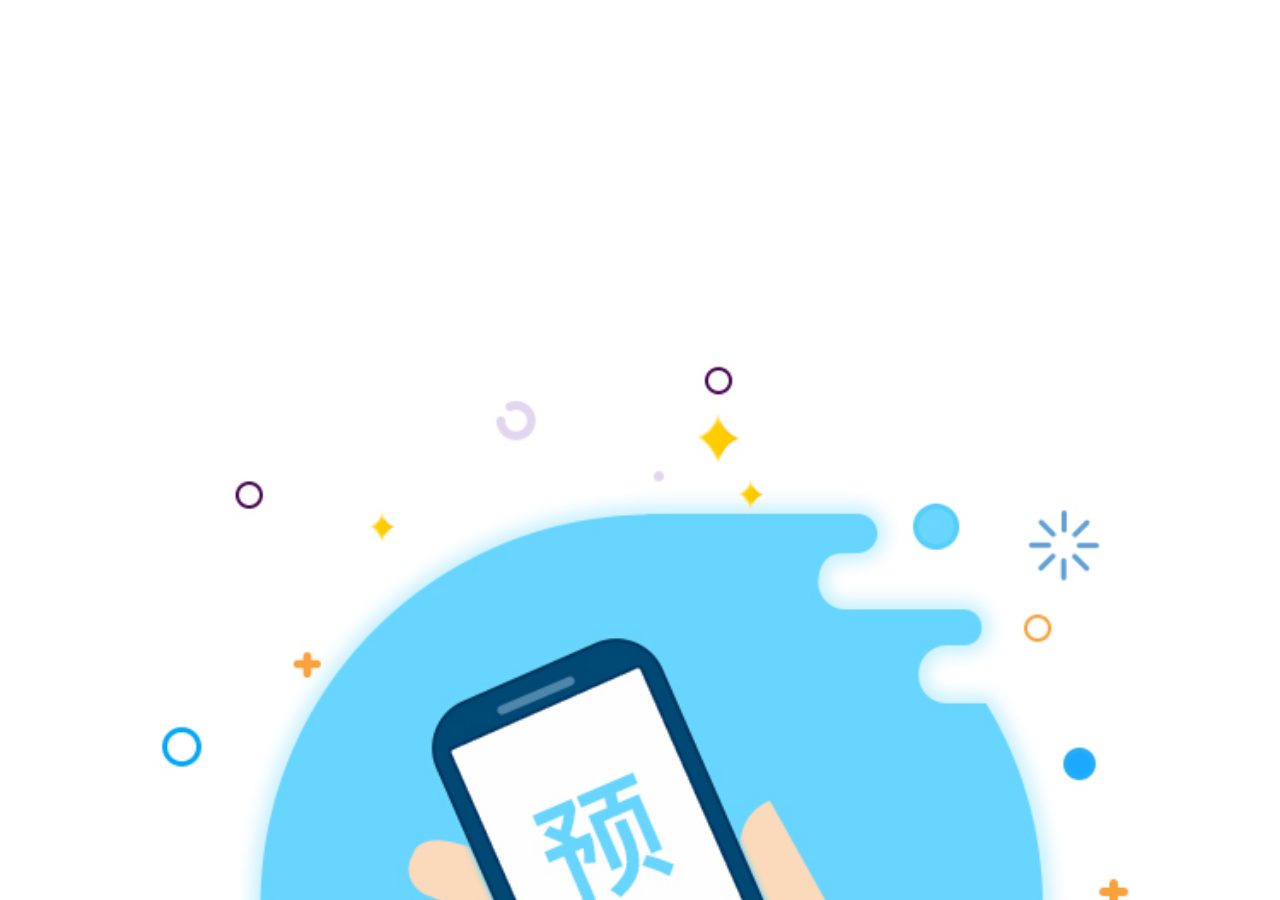
<file: index.html>
<!DOCTYPE html>
<html ng-app="myapp">
<head>
    <meta charset="UTF-8">
    <meta name="viewport" content="initial-scale=1, maximum-scale=1, user-scalable=no, width=device-width">
    <title>好停</title>
    <link href="lib/css/ionic.min.css" rel="stylesheet">
    <link href="css/style.css" rel="stylesheet">
    <script src="lib/js/ionic.bundle.min.js"></script>
    <script src="js/app.js"></script>
    <script src="views/findvehicle/findvehicle.js"></script>
    <script src="views/sweeppay/sweeppay.js"></script>
    <script src="views/register/register.js"></script>
    <script src="views/signin/signin.js"></script>
    <script src="views/meofroll/meofroll.js"></script>
    <script src="views/Searchvehicle/Searchvehicle.js"></script>
    <script src="views/install/install.js"></script>
    <script src="views/guide/guide.js"></script>
</head>
<body ng-controller="myCtyl">
<script id="my-modal.html" type="text/ng-template">
    <ion-modal-view style="padding: 50% 25%;background: rgba(0,0,0,0.5)">
        <ion-content style="position:initial;background-color: #fff; overflow: hidden;" overflow-scroll="true" id="tanchuang">
            <div class="title">提示</div>
            <div class="cont">您未登陆，请登陆后使用</div>
            <div class="row">
                <div class="col" ng-click="closeModal()">取消</div>
                <div class="col" ng-click="closeModal()" ui-sref="register" style="background-color: #2badf1">登陆</div>
            </div>
        </ion-content>
    </ion-modal-view>
</script>
<ion-nav-view>

</ion-nav-view>
</body>
</html>
</file>
<file: css/style.css>
img{display:inline-block;}
html{font-size: 100%;}
*{font-family: "Microsoft YaHei", "微软雅黑", "宋体"}
a{text-decoration: none;}


#tanchuang .scroll{background-color: #fff;text-align: center;}

#home .heade{background:none;}
#home .heade img{width: 83%;}
#home .has-header{top:36px}
#home .heade .title{font-size: 1.3rem;color: #fff; font-weight: normal;}
#home .me-ico,#home .qipao-ico{width: 51px;height: 51px; background:none;}
#home .weather{margin: 5%; background-color: #64acf1;border-radius: 5px;padding:3% 2%;}
#home .weather .row{padding: 0;}
#home .weather .row .col{padding:  5px 5px;}
#home .weather .row .left .top h2{ font-size: 0.7rem; color: #fff; margin-bottom: 1%;}
#home .weather .row .left .top h2 span{margin-bottom: -2px;}
#home .weather .row .left .top h2 span img{width: 9%;}
#home .weather .row .left .mid {display: block; margin-top: 4%;}
#home .weather .row .left .mid h2{font-size: 1.8rem;display: block ;color: #fff;margin-bottom: 1%;}
#home .weather .row .left .mid h2 span{height: 60px;}
#home .weather .row .left .mid h2 span img{width: 17%; margin-left: -7px;}
#home .weather .row .left .bot span{width: 21%; float: left; margin-right: 10px;}
#home .weather .row .left .bot span img{width: 100%}
#home .weather .row .left .bot .right{float: left;}
#home .weather .row .left .bot .right h3{color: #fff;margin-bottom: 4%; font-size: 0.7rem;}
#home .weather .row .left .bot .right p{color: #fff; margin-bottom: 0;font-size: 0.7rem;padding:0 5px;background-color: #6090e4; border-radius: 2px; height: 125%;line-height: 125%}

#home .weather .row .right .top{ padding-top: 2.5%}
#home .weather .row .right .top h2{font-size: 0.7rem; color: #fff;}
#home .weather .row .right .mid{margin-bottom: 1%;margin-top: 7%;}
#home .weather .row .right .mid a{height: 150%;width: 13%; text-align: center;line-height: 150%;background-color: #fff;border-radius:5px;display: inline-block; }
#home .weather .row .right .bot {margin-top: 5%;}
#home .weather .row .right .bot p{ font-size: 0.7rem;line-height: 150%; color: #fff; margin-bottom: 0;}


#home .qiandao{position: absolute;right: 0;width: 18%; top: 29%;z-index: 1}
#home .qiandao img{width: 100%;}
#home .list{ padding-top: 11%;margin-bottom: 32%;}
#home .list .item{ width:88.5%;padding:5.4%;border-radius: 60px; margin: 0 auto;margin-top: 5%; color: #fff;font-size: 1.5rem;text-align: right;padding-right: 28%;}
#home .list .item:nth-child(1){background-color: #4599e1;border:  1px solid #458ee1;box-shadow: 0 2px 10px rgba(69,153,225,0.8),0 2px 15px rgba(69,153,225,0.3)}
#home .list .item:nth-child(2){background-color: #68b2f0;border: 1px solid #68abf0;box-shadow: 0 2px 10px rgba(104,178,240,0.8),0 2px 15px rgba(104,178,240,0.3)}
#home .list .item:nth-child(3){background-color: #67d6ff;border:  1px solid #67cfff;box-shadow: 0 2px 10px rgba(103,214,255,0.8), 0 2px 15px rgba(103,214,255,0.3)}
#home .list .item:nth-child(4){background-color: #52e4ee;border: 1px solid #52ddee;box-shadow: 0 2px 10px rgba(82,228,238,0.8), 0 2px 15px rgba(82,228,238,0.3)}
#home .list .item span{position: absolute;top: 1.4%;left: 0.4%;width: 17.2%;}
#home .list .item span img{width: 100%}
#home .list .activated{box-shadow: none !important;}


#install .cont img{width: 100%;display: block;}
#install .cont{padding:10% 0 10% 0 }
#install .cont .zhuangtai{padding-bottom: 12.5%;border-bottom: 1px solid #e7e9f6; margin-left: 15%;}
#install .cont .zhuangtai .touxiang{width: 27%;border-radius: 50%;box-shadow: 0 0 10px rgba(0,0,0,.2);overflow: hidden}
#install .cont .zhuangtai .mingzi{ position: absolute;top: 2.5%;margin-left: 29%}
#install .cont .zhuangtai .mingzi h2{font-size: 1.3rem;font-weight: bold}
#install .cont .zhuangtai .mingzi .yidenglu h3{font-size: 1.3rem;color: #485668;margin-bottom: 7%;margin-top: -13%}
#install .cont .zhuangtai .mingzi .yidenglu .ico{width: 25%;float: left;margin-right: 5%;}
#install .cont .zhuangtai .mingzi .yidenglu .bianji{font-size:0.75rem;color:#45c3ff }
#install .cont .list{padding-top: 4%;}
#install .cont .item{border: none; font-size:1rem;color: #737c89;padding-top:8%;padding-bottom: 8%;border-left:10px solid #fff;padding-left: 27%;}
#install .cont .list .activated{background: #f7f7f7;border-left:10px solid #77c4f9 ;color:#77c4f9; }
#install .cont .item a{padding-left: 50px;}
#install .cont .item i{width: 8%;margin-left: 10%;}
#install .cont .item b{top: 30%;background-color: #fd6a97;box-shadow: 0 3px 10px rgba(255,202,218,1)}
#install .cont .item span{;float:right;top: 30%;font-size: 0.8rem;color: #fc6b98;}
#install .cont .shezhi{width: 100%;padding-left: 2.5%;font-size: 1rem;color: #737c89;margin-top: 55%;border-top: 1px solid #e7e9f6; padding-top: 8%;margin-left: 15%;}
#install .cont .shezhi div{width: 8%;float:left;display: inline-block;margin-right: 6%;}


#findvehicle .bar-header{background-color: #7ac6fa; height: 49px; padding: 5px 0;}
#findvehicle .heade button{background: none;text-align: center; line-height: 34px;padding-top: 5px;}
#findvehicle .heade button img{width: 50%;}
#findvehicle .heade .item-input-inset{padding-top: 7px;}
#findvehicle .heade .item-input-wrapper{height: 34px; margin: 0; background-color: #a1d7fb;}
#findvehicle .heade .item-input-wrapper input{ color: #fff;}
#findvehicle .heade .yuying{padding-top: 2px;}

#findvehicle .bg{ width: 100%;}
#findvehicle .bg img{ width: 100%;}
#findvehicle .yuyue{ position: absolute; bottom:-149px; width: 100%; transition: 0.2s all;}
#findvehicle .butn{bottom:0;}
#findvehicle .yuyue .title{ position: relative; background-color: #fff;border-bottom: 2px solid #d9d9d9;text-align: center; height: 48px;line-height: 48px; color:#666;font-size: 1.2rem;}
#findvehicle .yuyue .title button{background:none;border: none; position: absolute;right: 5px; top:-44px;}
#findvehicle .yuyue .title button{transition: 0.2s all;width: 20%; background: url(../images/findvehicle/caidan_ico.png) no-repeat center  ; background-size: 80%; transform:rotate(180deg) }
#findvehicle .yuyue .title button img{width: 100%;}
#findvehicle .butn .title button{ transform:rotate(0deg)}
#findvehicle .yuyue .title span{ padding-top: 5px;}
#findvehicle .yuyue .title span img{width: 8.5%;position: absolute;top:9px;left: 4%;}
#findvehicle .yuyue .left{float: left;}
#findvehicle .yuyue .left h2{color: #333}
#findvehicle .yuyue .left p{color: #6e6e6e}
#findvehicle .yuyue .right{float: right; padding: 5px 5.5%; border: 1px solid #699bee; border-radius: 5px;}
#findvehicle .yuyue .cont{background-color: #fff;height:147px;padding: 0 0 0 16px;}
#findvehicle .yuyue .cont .item{padding:16px 16px 8px 0; border: none; border-bottom: 2px solid #d9d9d9;}



#sweeppay .bar-header{background-color: #7ac6fa; height: 49px; padding: 5px 0;}
#sweeppay .heade button{background: none;text-align: center; line-height: 34px;padding-top: 5px;}
#sweeppay .heade button img{width: 50%;}
#sweeppay .heade { font-size: 1rem;text-align: center; line-height: 39px;}
#sweeppay .heade .chepai{font-size:1rem;padding-top: 0; color: #fff;}
#sweeppay .heade .title{color: #fff; font-size: 1.2rem}
#sweeppay .bg{width: 105%;margin-left: -1.5%;}
#sweeppay .cont{top: 49px}
#sweeppay .deng{position: absolute;top:73.5%;left: 40%;width: 22%;}
#sweeppay .deng img{width: 100%;}
#sweeppay .deng .text{text-align: center; color: #eee;}


#register .scroll{height: 100%;}
#register .cont{ height: 100% !important;}
#register .cont .bg{width: 100%}
#register .cont .logo{position: absolute;left: 30%;top:4%;width: 40%;}
#register .cont .logo img{width: 100%;}
#register .cont .besides{position: absolute;bottom: 1%; width: 100%;padding: 0 11.5%;}
#register .cont .besides .row{padding-top: 7%; border-top: 1px solid #e5e5e5;}
#register .cont .besides .row:after{content:"其他登陆方式" ;position: absolute; left: 37%; top:-10%; background-color: #fff; font-size: 0.9rem;color: #c4c4c4; padding: 0 2.5%;}
#register .cont .besides .col{text-align: center;}
#register .cont .besides .col img{width:62% }
#register .cont .login{position: absolute;top: 29.5%; }
#register .cont .login .title_top{width: 100%;}
#register .cont .login .title_top img{width: 100%;}
#register .cont .login .cont{background: url(../images/register/content_bg.png) repeat-y; background-size: 100%;padding: 0 10.2%; margin-top: -2%;padding-top: 2%; padding-bottom: 10px}
#register .cont .row{padding-top: 0;}
#register .cont .row .col{text-align: center; font-size: 1.1rem;padding-top: 0;}
#register .cont .row .col a{color: #2badf1;padding: 0 14.5% 10px 14.5%;border-bottom: 4px solid #2badf1;}
#register .cont .row .col-show a{ color:#b0e6fe;border-color:#b0e6fe;}
#register .cont .lgoin input{font-size: 1.2rem;margin-top: -3%;padding-bottom: 1%;color: #c1c1c1}
#register .cont .lgoin i img{width: 51%;}
#register .cont .lgoin { margin-top: 8%;}
#register .cont .lgoin .icon{display: inline-block;}
#register .cont .lgoin .item-input{border-bottom: 1px solid #e9e9e9;padding-top: 7%;padding-bottom: 1%;}
#register .cont .lgoin .verify{padding-left: 18%}
#register .cont .lgoin .verify-div{margin-right: 29%;}
#register .cont .lgoin .verify-btn{position: absolute;right: 10%;top:59.9%;border:1px solid #7bc7f9;background-color: #fff;border-radius: 4px;padding: 2.8% 1.5%;color: #7bc7f9;}
#register .cont .lgoin .activated{color: #fff;background-color: #7bc7f9;}
#register .cont .lgoin .forget{padding: 2.5% 0 7% 0;}
#register .cont .lgoin .forget a{font-size: 0.7rem;color: #949494;float: right;}
#register .cont .sub-btn{background: url(../images/register/footer.png) no-repeat;background-size: 100%; text-align: center; height: 50%;}
#register .cont .sub-btn button{border: none; background: none;color: #fff;font-size: 1.2rem;padding: 6.5% 34.5% 7.5% 34.5%}
#register .cont .sub-btn .activated{background: url(../images/register/footer_dian.png) no-repeat;background-size: 100%;text-align: center; height: 50%; width: 100%;}



#signin .bar-header{background-color: #7ac6fa; height: 49px; padding: 5px 0;}
#signin .heade button{background: none;text-align: center; line-height: 34px;padding-top: 5px;}
#signin .heade button img{width: 50%;}
#signin .heade { font-size: 1rem;text-align: center; line-height: 39px;background: none;}
#signin .heade .chepai{font-size:1rem;padding-top: 0; color: #fff;}
#signin .heade .title{color: #fff; font-size: 1.2rem}
#signin{background-color: #ededed;}
#signin .cont {top: 0;}
#signin .cont .top{width: 100%;position: relative;}
#signin .cont .top img{width: 100%; display: block;}
#signin .cont .top h2{font-size: 0.9rem;color: #2a9ce7;position: absolute;top: 83%;left: 50%;transform: translate(-50%,0)}
#signin .cont .top h2 b{font-weight: normal;}
#signin .cont .top h2 .b{color:#fd6a97;}
#signin .cont .course {width: 100%;position: relative;}
#signin .cont .course>img{width: 100%;position: relative;z-index:5;display: block}
#signin .cont .course .cont_bg {position: absolute;}
#signin .cont .course .jindu {width:100%;height: 10px;background-image: linear-gradient(to left,rgba(253,106,151,1),rgba(253,106,151,0.3)); border-radius: 5px;position: absolute;right: 9%; top: 41.3%;transform: translate(0,-50%);}
#signin .cont .course .tianshu {position: absolute;background:none; z-index: 5;width: 7%;top:26%;transform: translate(-50%,-50%);}
#signin .cont .course .tianshu img{width: 100%;display: block;}
#signin .cont .course .tianshu span{color: #fff; font-size: 0.6rem;position: absolute;top: 45%;left: 50.5%;transform: translate(-50%,-50%);z-index: 5;}
#signin .cont .course .tian{position: absolute;z-index: 10;top: 47%;width: 100%;}
#signin .cont .course .tian>span{position: absolute;width: 5.5%;}
#signin .cont .course .tian>span img{width: 100%;display: block}
#signin .cont .course .tian>span p{display: inline-block;position: absolute;margin: 0;top: 15%;left: 10%;}
#signin .cont .course .tian>span:nth-child(1){color: #ff4880; left: 20%}
#signin .cont .course .tian>span:nth-child(2){color: #11b3f4; left: 71.5%;}
#signin .cont .course .tian .jp{position: absolute;left: 36%; width: 7%;margin-top: 2%;}
#signin .cont .course .tian .jp img{width: 100%;display: block}
#signin .cont .course .tian .jp span{width: 350%;position: absolute;left: -120%;height: 180%;}
#signin .cont .course .tian .jp span .img-lin{width: 100%;background: url(../images/signin/lingqu_bg.png) no-repeat;background-size: 100%; height: 100%;}
#signin .cont .course .tian .activated span .img-lin{background: url(../images/signin/lingqu_bg_dian.png) no-repeat;background-size: 100%;}
#signin .cont .course .tian .jp span .img-yilin{width: 100%;background: url(../images/signin/lingqu_bg_yidian.png) no-repeat;background-size: 100%; height: 100%;}
#signin .cont .course .tian .jp span p{position: absolute;padding:9%;width: 100%;text-align: center; top:0;left:0;color: #54aeec;font-size:0.8rem}
#signin .cont .rule{ padding: 6% 6% 30% 6%;background-color: #fff;margin-top: 2%; }
#signin .cont .rule h2{font-size: 1.05rem;color: #7bc7f9;font-weight: bold; margin-bottom: 4.5%;}
#signin .cont .rule p{font-size: 0.8rem;color: #a9a9a9; margin-bottom: 0;}
#signin .popover{left: 50% !important; top: 50% !important;}
#signin .modl{background-color: rgba(0,0,0,.5);position: absolute;z-index: 0;top: 0;left: 0;}



#signinprize {background-color: rgba(0,0,0,0.5)}
#signinprize .tan {background: none;position: absolute;z-index: 10;top: 25% !important;}
#signinprize .tan img{display: block;width: 100%}
#signinprize .tan {width: 100%;top:0;}
#signinprize .tan .gb{width: 11%;position: absolute;left: 78%;top:6%;}
#signinprize .tan .roll{width: 69.6%;position: absolute;left: 50%;top:45%;transform: translate(-50%,0)}
#signinprize .tan .chakan{width: 100%;text-align: center;position: absolute;bottom: 7%;}
#signinprize .tan .chakan h2{color: #38d6f9; font-size: 0.8rem;}
#signinprize .tan .chakan h2 a{color: #f24f52; font-size: 1rem;border-bottom: 1px solid #c5c5c5;padding:1px 0;}
#signinprize .tan .chakan h2 .activated{border-bottom-color: #f24f52;}



/*Scale-In Animation*/
.scale-in {
    transform: scale(0.8);
    opacity: 0;
}

.scale-in.ng-enter,
.scale-in > .ng-enter {
    transition: all cubic-bezier(.1, .7, .1, 1) 400ms;
}

.scale-in.ng-enter-active,
.scale-in > .ng-enter-active {
    transform: scale(1);
    opacity: 1;
}

.scale-in.ng-leave,
.scale-in > .ng-leave {
    transition: all ease-in-out 250ms;
}


#meofroll img{width: 100%;display: block;}
#meofroll .bar-header{background-color: #7bc7f9; height: 49px; padding: 5px 0;}
#meofroll .heade button{background: none;text-align: center; line-height: 34px;padding-top: 5px;}
#meofroll .heade button img{width: 50%;}
#meofroll .heade { font-size: 1rem;text-align: center; line-height: 39px;}
#meofroll .heade .chepai{font-size:1rem;padding-top: 0; color: #fff;}
#meofroll .heade .title{color: #fff; font-size: 1.2rem}

#meofroll .cont{background-color: #ededed;top: 49px;padding-top: 2%;}
#meofroll .cont .item{padding: 0;border: none;background: none; margin-top:-3%}
#meofroll .cont .bg{width: 100%;position:relative}
#meofroll .cont .neirong{width: 100%;position:absolute;top: 0;left: 0}
#meofroll .cont .neirong .shiyong{width: 27%;position: absolute;left: 72%;margin-top: 4.5%;}
#meofroll .cont .neirong .zhuangtai{position: absolute;font-size: 0.8rem;color: #fff;margin-top: 25%;left: 10%}
#meofroll .cont .neirong .bt{position: absolute;left: 34%; margin-top: 6%;font-size: 1.1rem;font-weight: bold;}
#meofroll .cont .neirong .shijian{position: absolute;left: 34%;font-size: 0.8rem; margin-top: 19%;color:#999999 }



#Searchvehicle img{width: 100%;display: block;}
#Searchvehicle .bar-header{background-color: #7bc7f9; height: 49px; padding: 5px 0;}
#Searchvehicle .heade button{background: none;text-align: center; line-height: 34px;padding-top: 5px;}
#Searchvehicle .heade button img{width: 50%;}
#Searchvehicle .heade { font-size: 1rem;text-align: center; line-height: 39px;}
#Searchvehicle .heade .chepai{font-size:1rem;padding-top: 0; color: #fff;}
#Searchvehicle .heade .title{color: #fff; font-size: 1.2rem}

#Searchvehicle .cont{top:49px;}
#Searchvehicle .tabs{height: 8%;}


#photograph .cton{top: 49px;background-color: #838383;}
#photograph .cton .btn{height: 140px;position: absolute; width: 34%;margin-top: 115%;left: 50%; transform: translate(-50%,0);background: url(../images/Searchvehicle/paizhao_ico_wei.png) no-repeat ;background-size: 100%;}
#photograph .cton .pai .activated{background: url(../images/Searchvehicle/paizhao_ico.png) no-repeat ;background-size: 100%;}
#photograph .cton .bt{width: 100%;position:absolute;margin-top: 10%;}
#photograph .cton .bt h2{font-size: 1rem;color: #fff;text-align: center;}
#photograph .cton .xinxi{position: absolute;top: 80%;padding: 5%;width: 100%;}
#photograph .cton .xinxi .xinxi_bt{}
#photograph .cton .xinxi .xinxi_bt p{margin-bottom: 0;color: #fff;font-size: 0.8rem}
#photograph .cton .xinxi .xinxi_btn{position: absolute;top: 26%; right: 5%; width: 12%;background: url(../images/Searchvehicle/xiangji.png) no-repeat;background-size: 100%;}
#photograph .cton .xinxi .activated{background: url(../images/Searchvehicle/xiangji_dian.png) no-repeat;background-size: 100%;}






#install img{width: 100%;display: block;}
#install .bar-header{background-color: #7bc7f9; height: 49px; padding: 5px 0;}
#install .heade button{background: none;text-align: center; line-height: 34px;padding-top: 5px;}
#install .heade button img{width: 50%;}
#install .heade { font-size: 1rem;text-align: center; line-height: 39px;}
#install .heade .chepai{font-size:1rem;padding-top: 0; color: #fff;}
#install .heade .title{color: #fff; font-size: 1.2rem}


#install .cont1{background-color: #ededed;top:49px;}
#install .cont1 .list{margin-bottom: 0;margin-top: 3%;background-color: #fff;height: 158px;overflow: hidden;}
#install .cont1 .list .item{border: none;border-bottom: 2px solid #ededed;border-left:10px solid #fff;}
#install .cont1 .list .activated{border-left:10px solid #7bc7f9;background-color: #f7f7f7;}
#install .cont1 .denglu .btn{width: 100%;background: url(../images/install/denglu_bg.png) no-repeat;background-size: 100%;display: block;text-align: center;padding-top: 8%;font-size: 1.2rem;color: #fff;}
#install .cont1 .denglu .activated{background: url(../images/install/denglu_bg_dian.png) no-repeat;background-size: 100%;}




#guide img{width: 100%;display: block;}
#guide .active{color: #fff;}
#guide .btn{z-index: 10;top:65%;left:50%;transform:translate(-50%,-50%);position: absolute;width: 45%; height: 64px;font-size: 1.4rem;color: #30c3fe;border: 2px solid #30c3fe;border-radius: 9px}
#guide .btn_bg .activated{color:#fff;background-color: #30c3fe;opacity: 1 }
</file>
